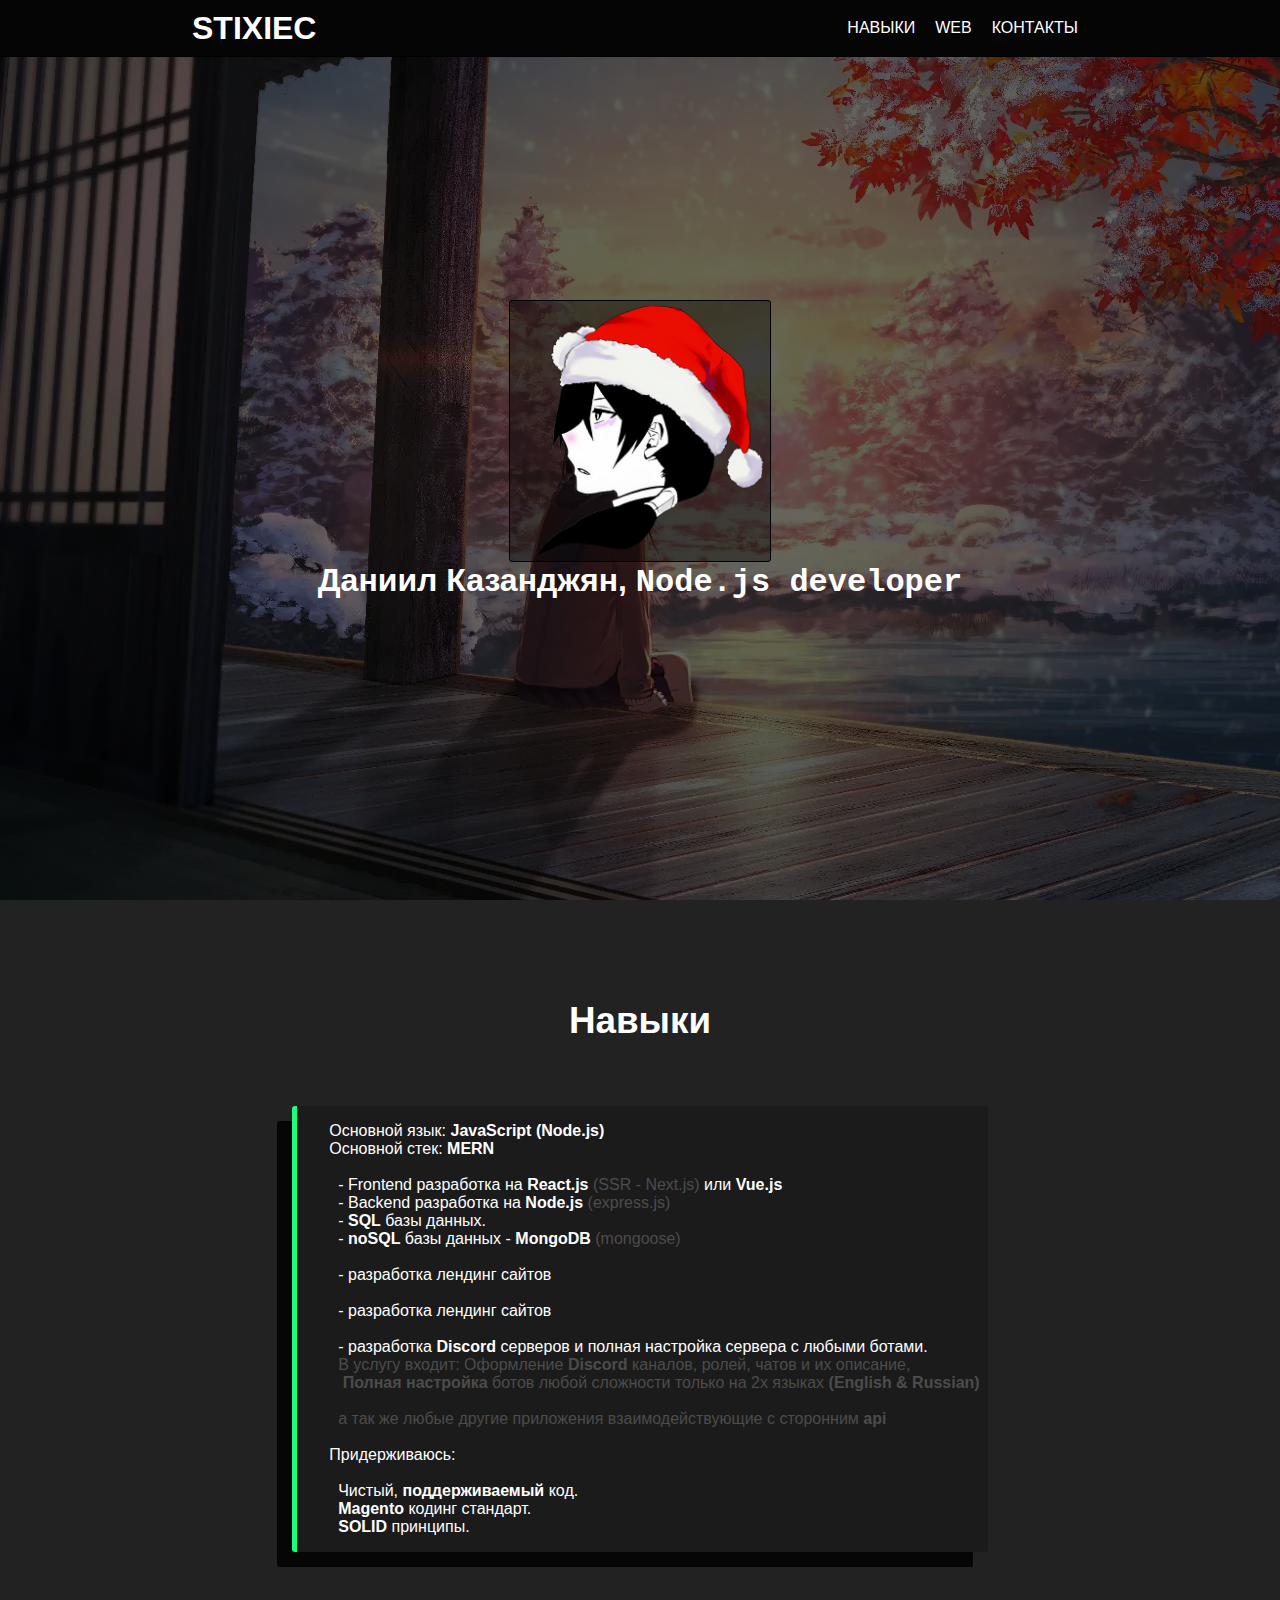
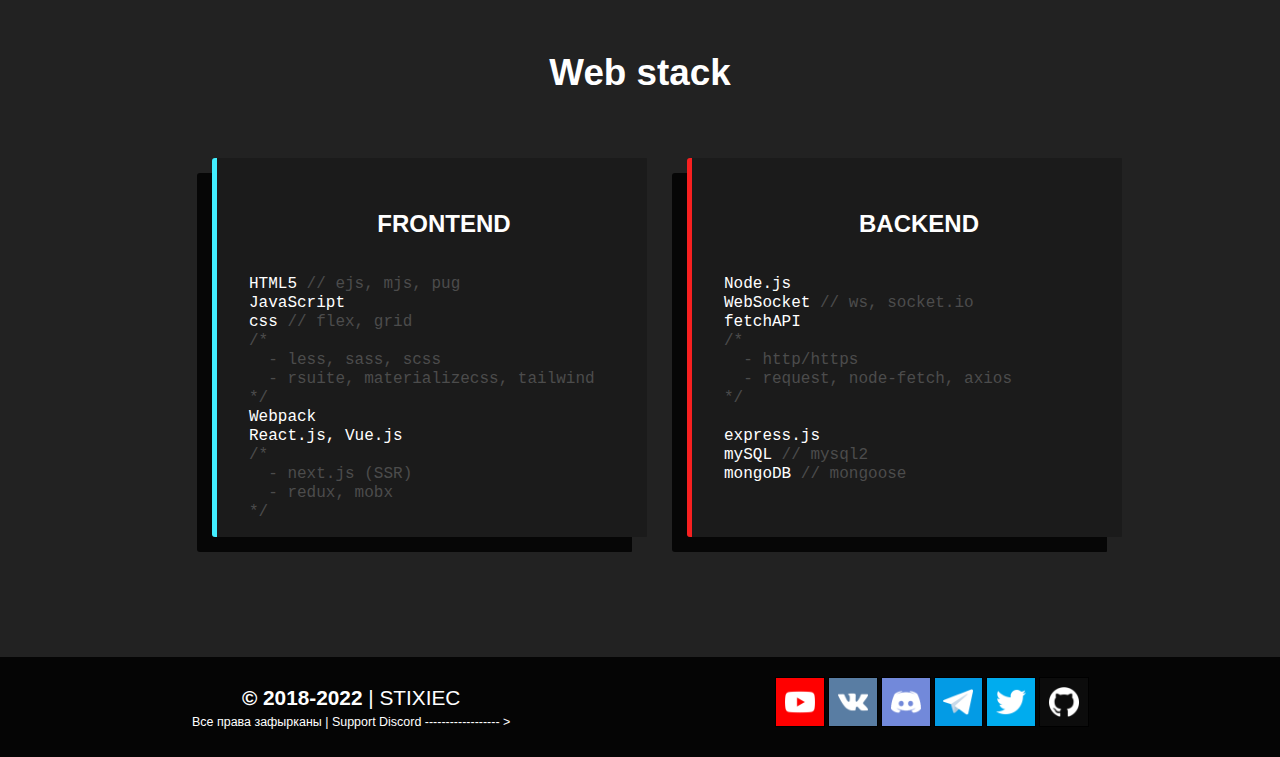
<file: index.html>
<!DOCTYPE html>
<html>
<head>
	<meta charset="UTF-8">
	<meta http-equiv="content-type" content="text/html; charset=UTF-8">
	<meta http-equiv="X-UA-Compatible" content="IE=edge">
	<meta property="og:type" content="website">
	<meta property="og:title" content="Deity STIXIEC">
	<meta property="og:description" content="Node.js web developer.
	No god, no deity, no human.">
	<meta property="og:image" content="https://deitysenpai.team/assets/favicon.png">
	<meta name="twitter:card" content="summary">
	<meta name='freelancehunt' content='83f143d42a524ef' />

	<link rel="shortcut icon" href="./assets/favicon.png" type="image/png">
	<meta name="viewport" content="width=device-width">
	<link rel="stylesheet" href="./styles/main.css">
	<link rel="stylesheet" href="./styles/header.css">
	<link rel="stylesheet" href="./styles/welcome.css">
	<link rel="stylesheet" href="./styles/content.css">
	<link rel="stylesheet" href="./styles/footer.css">
	<link rel="stylesheet" href="./styles/mobile.css">
	<title>Deity STIXIEC</title>
</head>
<body>
	<main id="hook-top">
		<header>
			<div class="container">
				<div class="title">
					<h1 class="title" id="hook-navbtn-top">STIXIEC</h1>
				</div>
				<div class="navbar"><!-- 
					 --><div class="btn" id="hook-navbtn-skills">навыки</div><!-- 
					 --><div class="btn" id="hook-navbtn-webstack">web</div><!-- 
					 --><!-- <div class="btn" id="hook-navbtn-libraries">библиотеки</div> --><!-- 
					 --><div class="btn" id="hook-navbtn-contacts">контакты</div>
				</div>
			</div>
		</header>
		<div id="welcome">
			<div id="avatar">
				<img src="./assets/avatar.webp" alt="avatar" class="image">
				<h1 class="title">Даниил Казанджян, <code>Node.js developer</code></h1>
			</div>
		</div>
		<content class="container">
			
			<div class="section skills center">
				<h2 class="title" id="hook-skills">Навыки</h2>
				<div id="skills" class="subsection card">
					Основной язык: <strong>JavaScript (Node.js)</strong> <br>
					Основной стек: <strong>MERN</strong> <br>
					<br>
					&nbsp;&nbsp;- Frontend разработка на <strong>React.js</strong> <span class="comment">(SSR - Next.js)</span> или <strong>Vue.js</strong> <br>
					&nbsp;&nbsp;- Backend разработка на <strong>Node.js</strong> <span class="comment">(express.js)</span> <br>
					&nbsp;&nbsp;- <strong>SQL</strong> базы данных. <br>
					&nbsp;&nbsp;- <strong>noSQL</strong> базы данных - <strong>MongoDB</strong> <span class="comment">(mongoose)</span> <br>
					<br>
					&nbsp;&nbsp;- разработка лендинг сайтов <br>
					<br>
                    &nbsp;&nbsp;- разработка лендинг сайтов <br>
                    <br>
                    &nbsp;&nbsp;- разработка <strong>Discord</strong> серверов и полная настройка сервера с любыми ботами. <br>
                    &nbsp;&nbsp;<span class="comment">В услугу входит: Оформление <strong>Discord</strong> каналов, ролей, чатов и их описание,</span>
                    <br> 
                    &nbsp;&nbsp;<span class="comment"> <strong>Полная настройка</strong> ботов любой сложности только на 2х языках <strong>(English & Russian)</strong></span> <br> 
                    <br>
					&nbsp;&nbsp;<span class="comment">а так же любые другие приложения взаимодействующие с сторонним <strong>api</strong></span> <br> 
					<br>
					Придерживаюсь: <br> <br>
					&nbsp;&nbsp;Чистый, <strong>поддерживаемый</strong> код. <br>
					&nbsp;&nbsp;<strong>Magento</strong> кодинг стандарт. <br>
					&nbsp;&nbsp;<strong>SOLID</strong> принципы. <br>
				</div>
			</div>

			<div class="section webstack">
				<h2 class="title" id="hook-webstack">Web stack</h2>
				<div class="webstack-container">
					<div id="frontend" class="subsection card">
						<h3 class="title">Frontend</h3>
						<code>
							HTML5 <span class="comment">// ejs, mjs, pug</span> <br>
							JavaScript <br>
							css <span class="comment">// flex, grid</span> <br>
							<span class="comment">
							/*<br>
							&nbsp;&nbsp;- less, sass, scss<br>
							&nbsp;&nbsp;- rsuite, materializecss, tailwind<br>
							*/ 
							</span> <br>
							Webpack<br>
							React.js, Vue.js <br>
							<span class="comment">
							/* <br>
							&nbsp;&nbsp;- next.js (SSR) <br>
							&nbsp;&nbsp;- redux, mobx <br>
							*/ 
							</span> <br>
						</code>
					</div>
					<div id="backend" class="subsection card">
						<h3 class="title">Backend</h3>
						<code>
							Node.js <br>
							WebSocket <span class="comment">// ws, socket.io</span><br>
							fetchAPI <br> 
							<span class="comment">
							/*<br> 
							&nbsp;&nbsp;- http/https <br>
							&nbsp;&nbsp;- request, node-fetch, axios <br>
							*/<br>
							</span> <br>
							express.js <br>
							mySQL <span class="comment">// mysql2</span> <br>
							mongoDB <span class="comment">// mongoose</span> <br>
						</code>
					</div>
				</div>
			</div>

			<!-- <div class="section libraries">
				<h2 class="title" id="hook-libraries">Мои библиотеки</h2>
				<div class="subsection center">
					<h2 class="title">404</h2>
					<code><div class="comment">will be soon... (maybe)</div></code>
				</div>
			</div> -->
		</content>
		<div class="footer-wave"></div>
		<footer class="container">
			<div class="footer-block center">
				<span>
					<strong>© 2018-2022</strong>  | STIXIEC
				</span>
				<span class="footer-text">
					Все права зафырканы | Support Discord ------------------ >
				</span>
			</div>
			<div class="links" id="hook-contacts">
				<a class="link" id="yt" href="link/youtube">
					<div class="logo" id="yt-logo"></div>
				</a>
				<a class="link" id="vk" href="link/vkontakte">
					<div class="logo" id="vk-logo"></div>
				</a>
				<a class="link" id="ds" href="link/discord">
					<div class="logo" id="ds-logo"></div>
				</a>
				<a class="link" id="tg" href="link/telegram">
					<div class="logo" id="tg-logo"></div>
				</a>
				<a class="link" id="tw" href="link/twitter">
					<div class="logo" id="tw-logo"></div>
				</a>
				<a class="link" id="gh" href="link/github">
					<div class="logo" id="gh-logo"></div>
				</a>
			</div>
		</footer>
	</main>
	<script type="text/javascript" src="./js/hooks.js"></script>
	<script type="text/javascript" src="./js/header.js"></script>
	<!-- <script type="text/javascript" src="./js/statistic.js"></script> -->
</body>
</html>
</file>
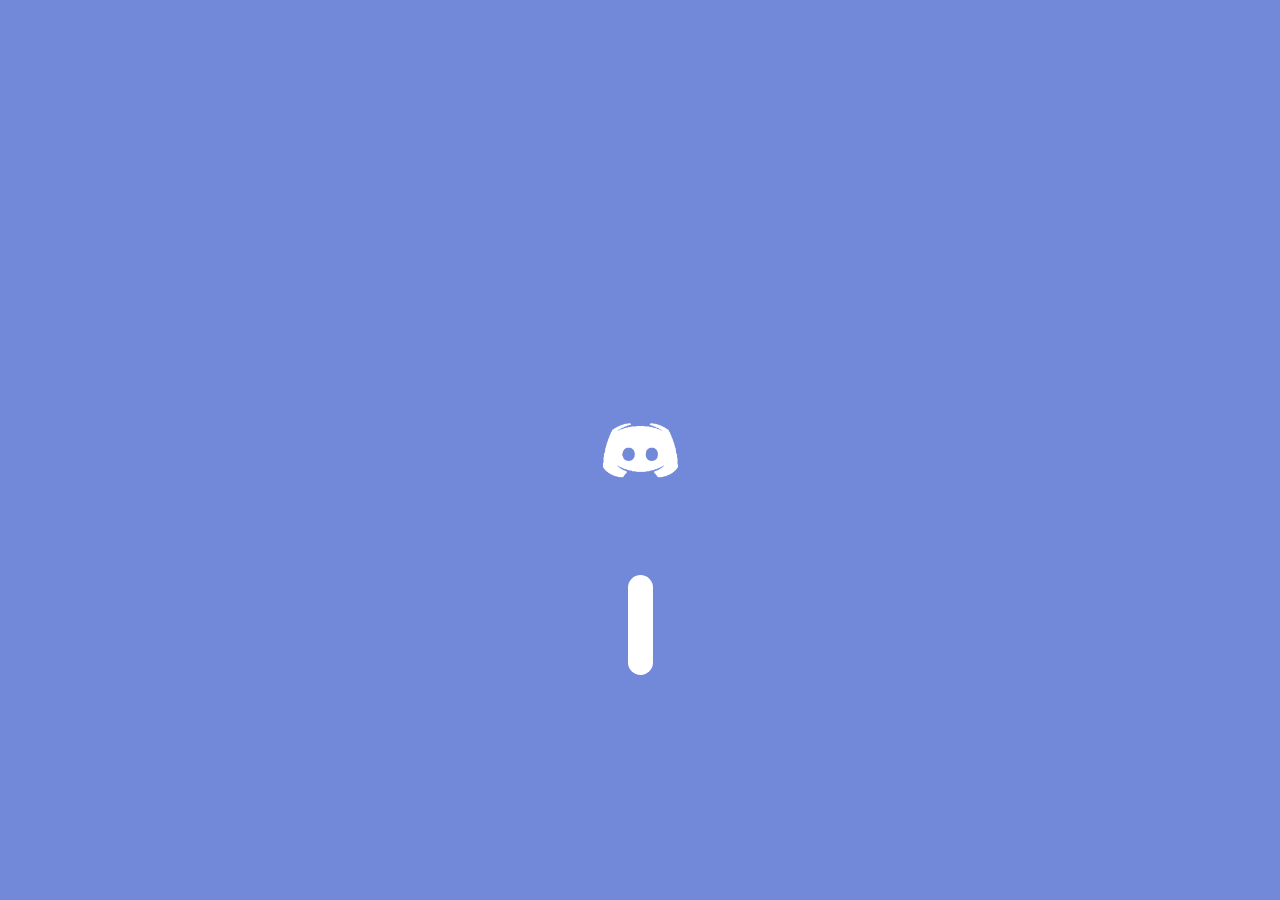
<file: link/discord.html>
<!DOCTYPE html>
<html>
<head>
	<title>discord</title>
	<meta charset="utf-8">
	<link rel="shortcut icon" href="../assets/logo/ds-logo.png" type="image/png">
	<link rel="stylesheet" type="text/css" href="../styles/link.css">
	<meta name="viewport" content="width=device-width">
	<meta http-equiv="refresh" content="5;URL=https://discord.gg/Zj2gxFWnba">
</head>
<body style="background-color: #7289da; background-image: url(../assets/logo/ds-logo.png);">
	<a href="https://discord.gg/Zj2gxFWnba">
		<h1>if you are not redirected click here</h1>
	</a>
	<div class="block"></div>
	<script type="text/javascript" src="../js/statistic.js"></script>
</body>
</html>
</file>
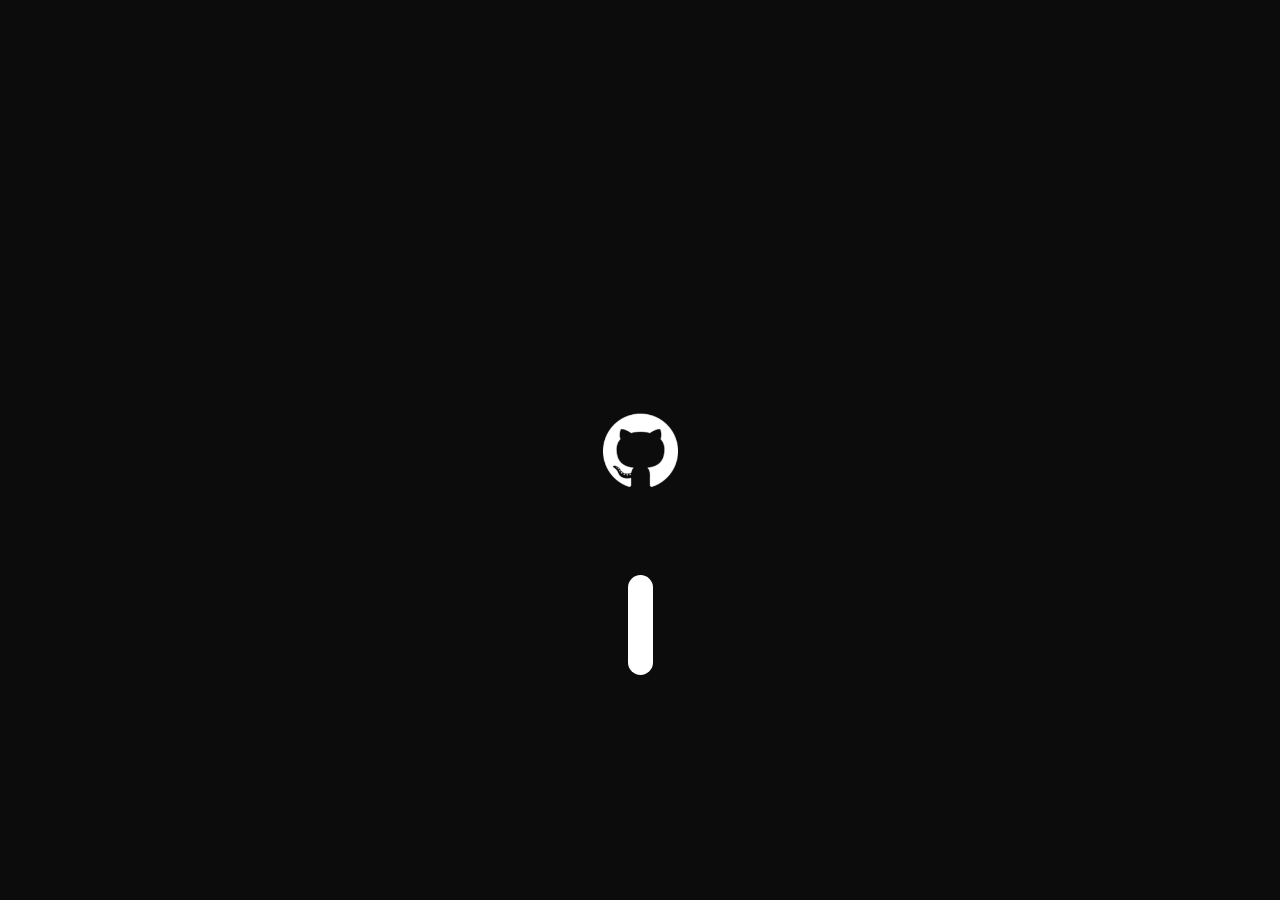
<file: link/github.html>
<!DOCTYPE html>
<html>
<head>
	<title>github</title>
	<meta charset="utf-8">
	<link rel="shortcut icon" href="../assets/logo/gh-logo.png" type="image/png">
	<link rel="stylesheet" type="text/css" href="../styles/link.css">
	<meta name="viewport" content="width=device-width">
	<meta http-equiv="refresh" content="5;URL=https://github.com/st1xiec">
</head>
<body style="background-color: #0c0c0c; background-image: url(../assets/logo/gh-logo.png);">
	<a href="https://github.com/st1xiec">
		<h1>if you are not redirected click here</h1>
	</a>
	<div class="block"></div>
	<script type="text/javascript" src="../js/statistic.js"></script>
</body>
</html>
</file>
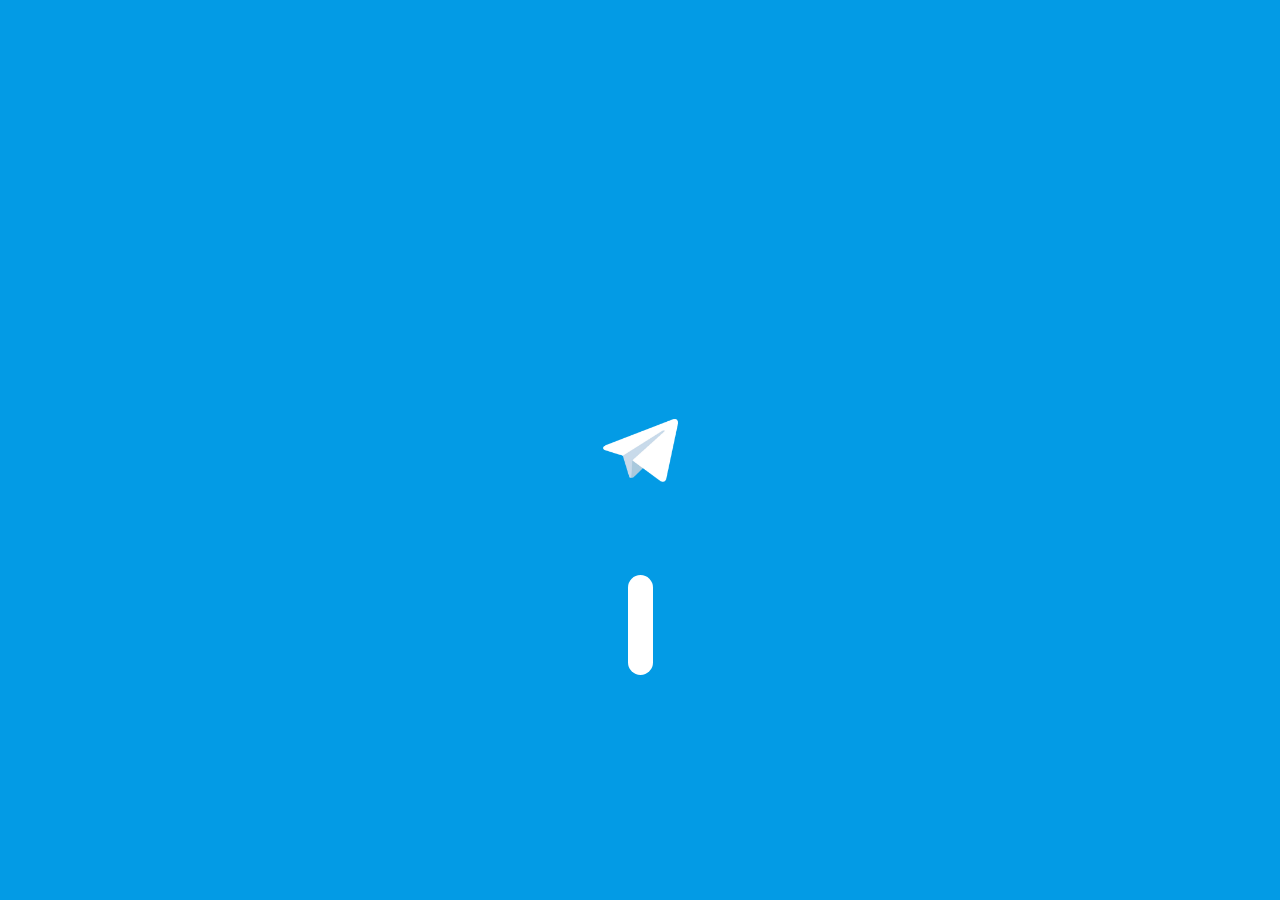
<file: link/telegram.html>
<!DOCTYPE html>
<html>
<head>
	<title>telegram</title>
	<meta charset="utf-8">
	<link rel="shortcut icon" href="../assets/logo/tg-logo.png" type="image/png">
	<link rel="stylesheet" type="text/css" href="../styles/link.css">
	<meta name="viewport" content="width=device-width">
	<meta http-equiv="refresh" content="5;URL=https://t.me/stixiec">
</head>
<body style="background-color: #039be5; background-image: url(../assets/logo/tg-logo.png);">
	<a href="https://t.me/stixiec">
		<h1>if you are not redirected click here</h1>
	</a>
	<div class="block"></div>
	<script type="text/javascript" src="../js/statistic.js"></script>
</body>
</html>
</file>
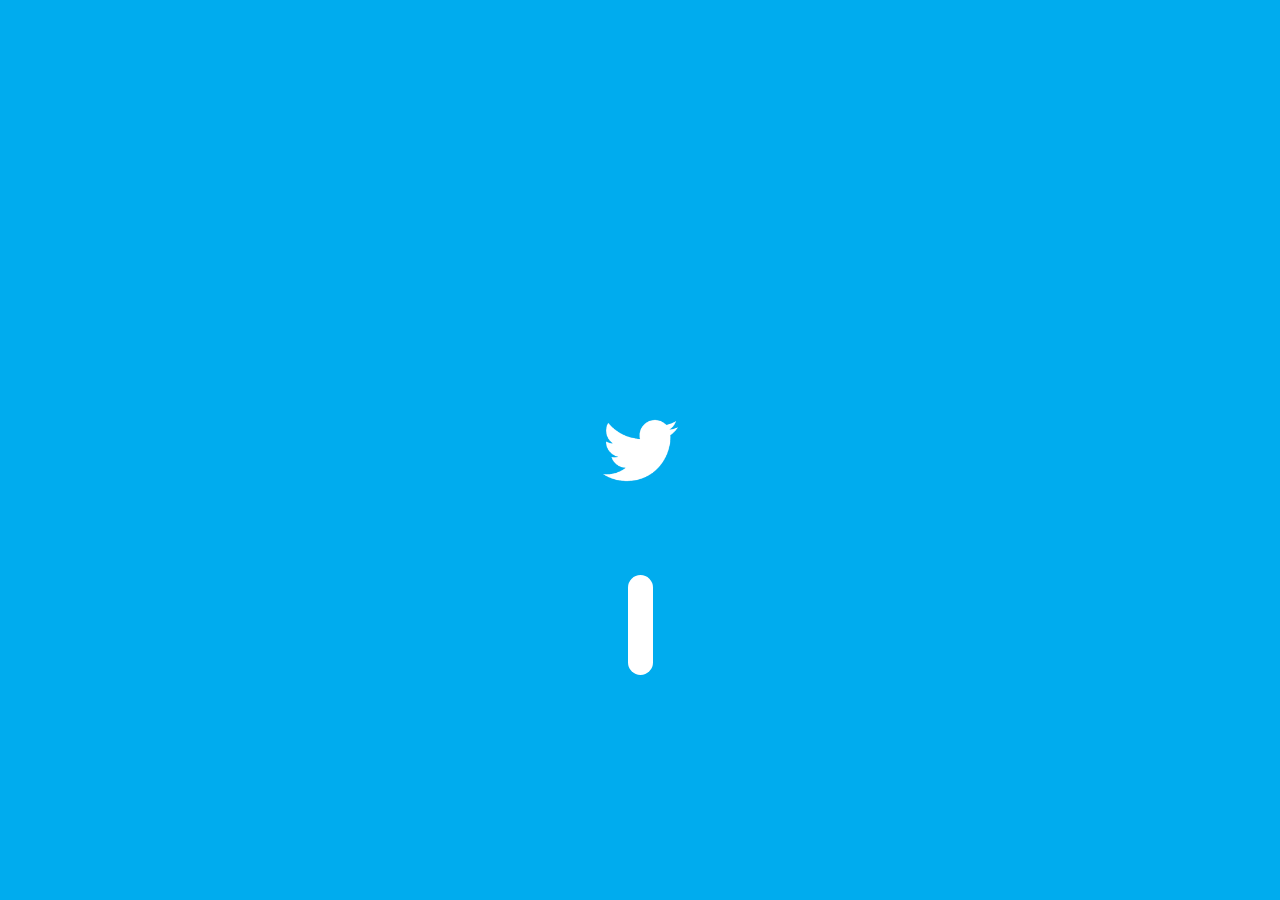
<file: link/twitter.html>
<!DOCTYPE html>
<html>
<head>
	<title>twitter</title>
	<meta charset="utf-8">
	<link rel="shortcut icon" href="../assets/logo/tw-logo.png" type="image/png">
	<link rel="stylesheet" type="text/css" href="../styles/link.css">
	<meta name="viewport" content="width=device-width">
	<meta http-equiv="refresh" content="5;URL=https://twitter.com/stixiec1">
</head>
<body style="background-color: #00acee; background-image: url(../assets/logo/tw-logo.png);">
	<a href="https://twitter.com/stixiec1">
		<h1>if you are not redirected click here</h1>
	</a>
	<div class="block"></div>
	<script type="text/javascript" src="../js/statistic.js"></script>
</body>
</html>
</file>
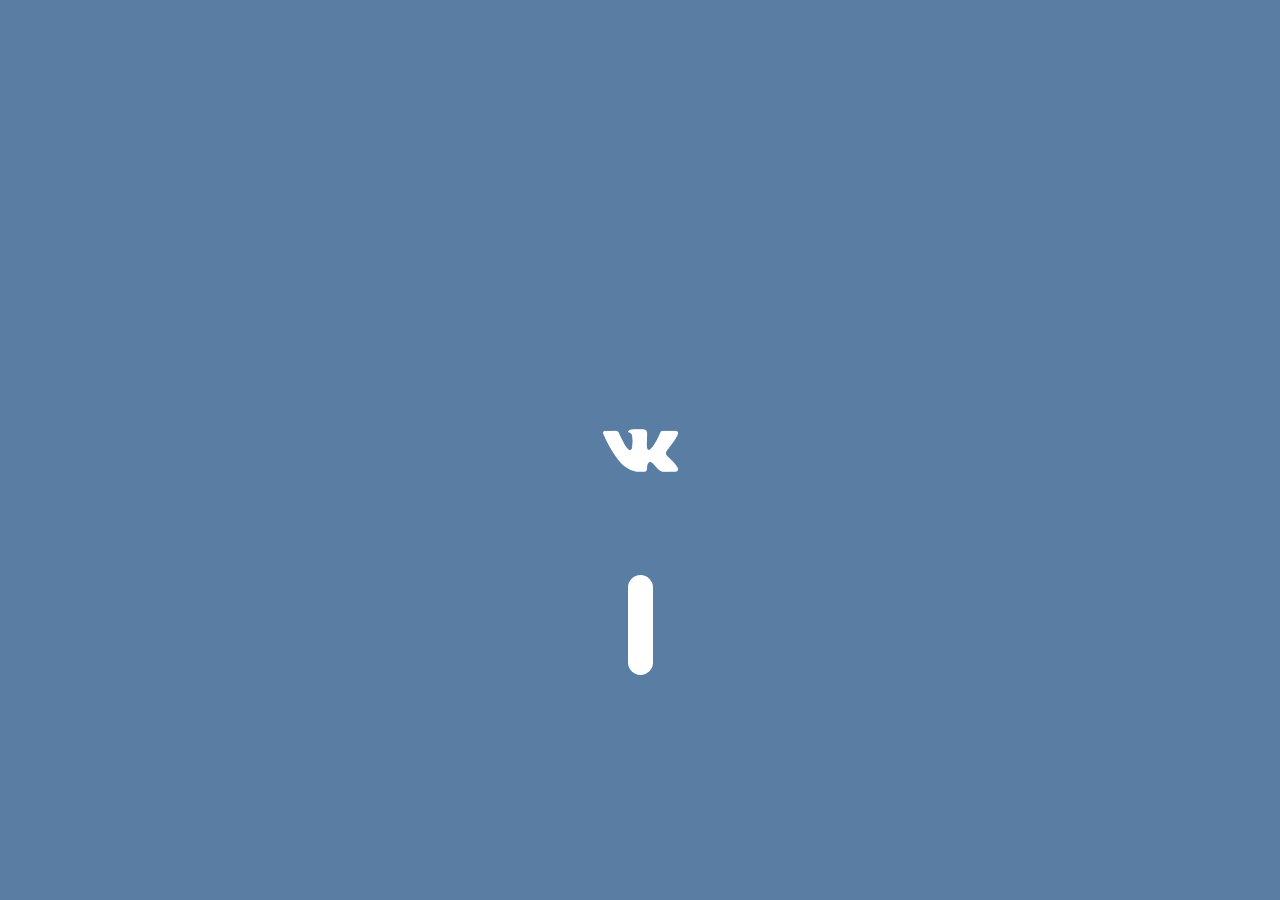
<file: link/vkontakte.html>
<!DOCTYPE html>
<html>
<head>
	<title>vkontakte</title>
	<meta charset="utf-8">
	<link rel="shortcut icon" href="../assets/logo/vk-logo.png" type="image/png">
	<link rel="stylesheet" type="text/css" href="../styles/link.css">
	<meta name="viewport" content="width=device-width">
	<meta http-equiv="refresh" content="5;URL=https://vk.com/stixiec">
</head>
<body style="background-color: #597da3; background-image: url(../assets/logo/vk-logo.png);">
	<a href="https://vk.com/stixiec">
		<h1>if you are not redirected click here</h1>
	</a>
	<div class="block"></div>
	<script type="text/javascript" src="../js/statistic.js"></script>
</body>
</html>
</file>
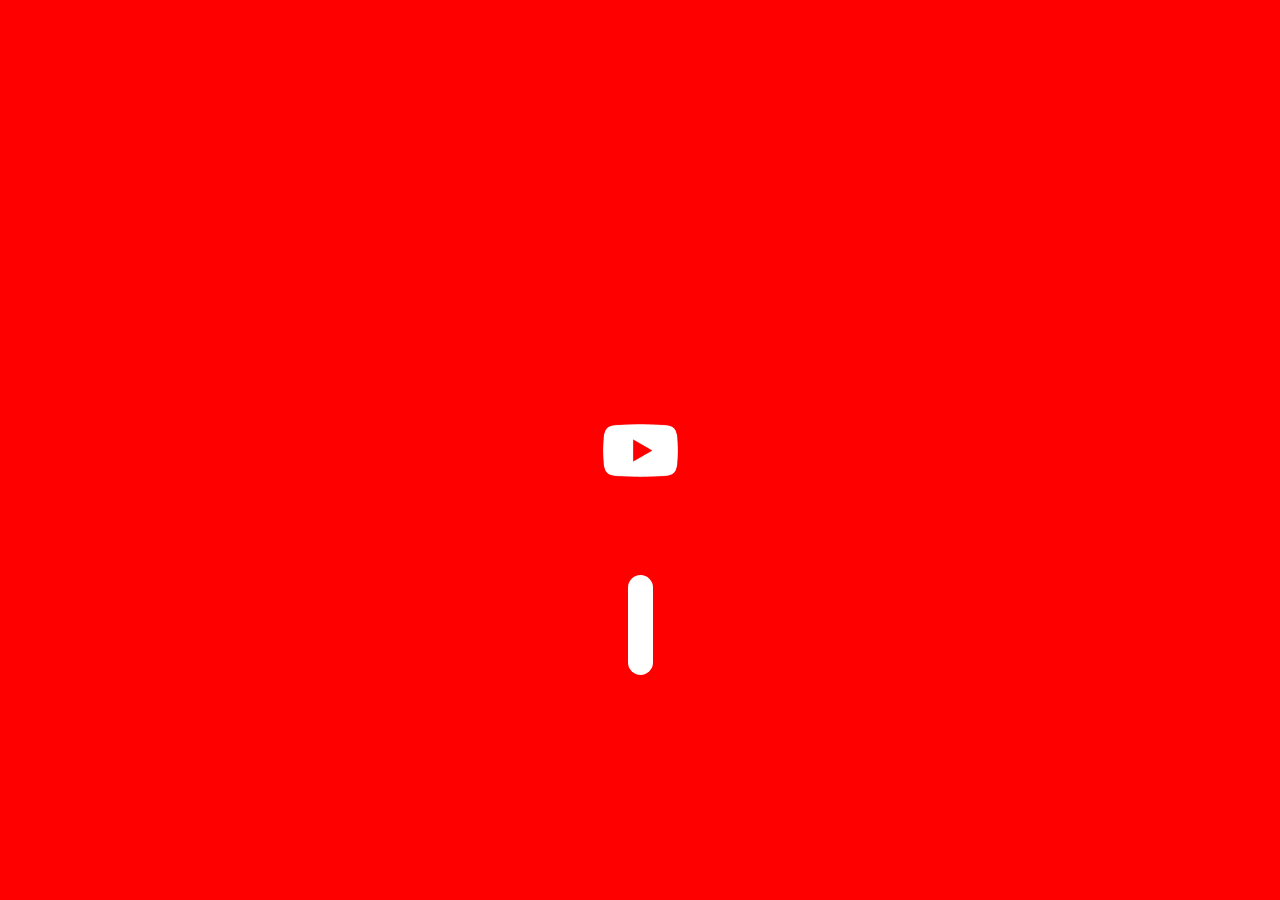
<file: link/youtube.html>
<!DOCTYPE html>
<html>
<head>
	<title>youtube</title>
	<meta charset="utf-8">
	<link rel="shortcut icon" href="../assets/logo/yt-logo.png" type="image/png">
	<link rel="stylesheet" type="text/css" href="../styles/link.css">
	<meta name="viewport" content="width=device-width">
	<meta http-equiv="refresh" content="5;URL=https://www.youtube.com/channel/UCnKqVCu66A2rLkJysF5OKFA">
</head>
<body style="background-color: #FF0000; background-image: url(../assets/logo/yt-logo.png);">
	<a href="https://www.youtube.com/channel/UCnKqVCu66A2rLkJysF5OKFA">
		<h1>if you are not redirected click here</h1>
	</a>
	<div class="block"></div>
	<script type="text/javascript" src="../js/statistic.js"></script>
</body>
</html>
</file>
<file: styles/main.css>
* {
	margin: 0;
	padding: 0;
	transition: all .3s;
}

html, body {
	min-width: 1120px;
}

main {
	width: 100%;
  height: 100%;
	background-color: #222222;
	font-family: sans-serif;
	color: white;
	font-size: 16px;
}

::-webkit-scrollbar {
	width: 3px;
	color: white;
}

::-webkit-scrollbar-thumb {
	background: black;
}

::-webkit-scrollbar-track {
	background: white;
}

.container {
	max-width: 100%;
	height: 100%;
	padding-left: 15%;
	padding-right: 15%;
	display: flex;
}

code {
	font-family: source-code-pro, Menlo, Monaco, Consolas, 'Courier New', monospace;
}

.comment {
	color: #4c4c4c;
}

.title {
	text-align: center;
}

.card {
	border-radius: 3px 1px 1px 3px;
	border-left: 5px solid white;
	transition: box-shadow .2s;
	min-width: 40%;
	box-shadow: -15px 15px #060606;
}

.card:hover {
}

.center {
	display: flex;
	justify-content: center;
	align-items: center;
	flex-direction: column;
}
</file>
<file: styles/header.css>
header {
	height: 2.5em;
	min-width: 100%;
	background-color: rgba(0, 0, 0, 0.6);
	position: fixed;
	outline: 1px solid black;
	transition: color .3s, background-color .3s, height .3s;
}

header .title{
	display: flex;
	align-items: center;
	justify-content: center;
	user-select: none;
	cursor: pointer;
}

header:hover, .header-scrolled {
	background-color: #050505;
	height: 3.5em;
}

.navbar {
	margin-left: auto;
	order: 2;
}

.btn {
	display: inline-flex;
	align-items: center;
	justify-content: center;	

	cursor: pointer;
	user-select: none;

	font-size: 1em;
	padding-left: 10px;
	padding-right: 10px;
	height: 100%;
	text-transform: uppercase;

	transition: background-color .1s, color .1s;
}

.btn:hover {
	background-color: white;
	color: black;
}
</file>
<file: styles/welcome.css>
#welcome {
	min-width: 100%;
	min-height: 100vh;
	display: flex;
	flex-direction: column;
	align-items: center;
	justify-content: center;
	transition: min-height .2s;
	background-size: cover;

	background: linear-gradient(rgba(0, 0, 0, 0.6), rgba(0, 0, 0, 0.6)), url(../assets/wallpaper.webp) no-repeat;
	background-attachment: fixed;
	background-position: left bottom;
}



#avatar {
	display: flex;
	justify-content: center;
	align-items: center;
	flex-direction: column;
}

#avatar .image{
	width: 250px;
	height: 250px;
	border: 1px solid black;
	background-color: rgba(0, 0, 0, 0.4);
	padding: 5px;
	border-radius: 3px;
}
</file>
<file: styles/content.css>
content {
	flex-direction: column;
}

.section {
	width: 100%;
	margin-top: 100px;
}

.section > .title {
	font-size: 2.3em;
	margin-bottom: 64px;
} 

.subsection > .title {
	margin-bottom: 36px;
}

.webstack-container {
	min-width: 950px;
}

.subsection {
	font-family: Roboto Condensed,Source Sans Pro,Calibri,Arial,sans-serif;
	background-color: rgba(0,0,0,.2);
	padding: 16px 8px 16px 32px;
	min-width: 390px;
}

.webstack > div {
	display: flex;
	justify-content: space-around;
}

#frontend { border-left-color: #42eeff; }
#backend { border-left-color: #f72020; }
#skills { border-left-color: #1cfc7e; }

.webstack .subsection > .title {
	text-transform: uppercase;
	margin-top: 36px;
	text-align: center;
	font-size: 1.5em;
}
</file>
<file: styles/footer.css>
footer {
	margin-top: 120px;
	max-width: 100%;
	min-height: 100px;
	background-color: #050505;
	display: flex;
	align-items: center;
	font-size: 1.3em;
}

.footer-block {
	display: flex;
	flex-direction: column;
}

.footer-text {
	font-size: .6em;
	margin-top: 5px;
}

.links {
	margin-left: auto;
	order: 2;
	text-align: right;
}

.link{
	height: 2.3em;
	width: 2.3em;
	display: inline-flex;
	justify-content: center;
	align-items: center;
	float: left;
	margin-left: 5px;
	margin-bottom: 10px;
	outline: 1px solid black;
}

.logo{
	background-size: contain;
	background-position: center;
	background-repeat: no-repeat;
	background-size: contain;
	height: 30px;
	width: 30px;
	transition: height .1s, width .1s;
}

.link:hover > .logo {
	height: 34px;
	width: 34px;
}

#yt{ background-color: #FF0000; }
#yt-logo{ background-image: url(../assets/logo/yt-logo.png); }

#ds{ background-color: #7289da; }
#ds-logo{ background-image: url(../assets/logo/ds-logo.png); }

#vk{ background-color: #597da3; }
#vk-logo{ background-image: url(../assets/logo/vk-logo.png); }

#tw{ background-color: #00acee; }
#tw-logo{ background-image: url(../assets/logo/tw-logo.png); }

#tg{ background-color: #039be5; }
#tg-logo{ background-image: url(../assets/logo/tg-logo.png); }

#gh{ background-color: #0c0c0c; }
#gh-logo{ background-image: url(../assets/logo/gh-logo.png); }
</file>
<file: styles/mobile.css>
@media only screen and (max-width: 900px) {
	html, body {
		min-width: unset;
	}
	main {
		font-size: 14px;
	}
	header {
		display: none;
		justify-content: center;
	}
	.navbar {
		display: none;
	}
	.container {
		padding-left: 5%;
		padding-right: 5%;
	}
	.webstack > * {
		display: flex;
		flex-direction: column;
		justify-content: center;
	}
	.card {
		box-shadow: unset;
		border: unset;
	}
	.card:hover {
		box-shadow: unset;
	}
	footer {
		margin-top: 80px;
		display: flex;
		flex-direction: column;
		justify-content: center;
		padding-top: 20px;
	}
	.links {
		order: unset;
		margin: unset;
		margin-top: 30px;
	}
	.webstack-container {
		min-width: unset;
	}
	.section {
		margin-top: 80px;
	}
	.subsection {
		min-width: unset;
	}
	.section .title {
		margin-bottom: 10px; 
	}
	.webstack .subsection {
		margin-bottom: 12px;
	}
	.skills .card {
		border-left: 2px solid #1cfc7e;
	}
	#frontend .title { 
		color: #42eeff;
		margin-top: unset;
		 
	}
	#backend .title { 
		color: #f72020; 
		margin-top: unset; 
	}
}
</file>
<file: styles/link.css>
* {
	margin: 0;
	padding: 0;
}

html, body {
	height: 100%;
}

body {
	display: flex;
	align-items: center;
	justify-content: center;
	flex-direction: column;
	height: 100%;
	width: 100%;
	font-family: sans-serif;
	font-size: 25px;
	background-size: 3em;
	background-repeat: no-repeat;
	background-position: center;
}

a {
	text-decoration: none;
	color: unset;
}

h1 {
	text-transform: uppercase;
	color: white;
	overflow: hidden;
	height: 0;
	animation: enable-btn 6s forwards;
	text-align: center;
}

@keyframes enable-btn {
	99% { height: 0; overflow: hidden; }
	to { height: 0px; overflow: unset; };
}

h1:hover {
	text-decoration: underline;
}

.block {
	width: 1em;
	height: 4em;
	background-color: white;
	margin-top: 14em;
	animation: float 6s ease-in-out infinite;
	border-radius: 15px;
}

@keyframes float {
	0% {
		box-shadow: 2em 2em white;
		transform: translatey(0px);
	}
	25% {
		box-shadow: -2em 2em white;
		transform: translatey(15px);
	}
	50% {
		box-shadow: -2em -2em white;
		transform: translatey(-30px);
	}
	75% {
		box-shadow: 2em -2em white;
		transform: translatey(15px);	
	}
	100% {
		box-shadow: 2em 2em white;
		transform: translatey(0px);
	}
}

@media only screen and (max-width: 768px) {
	h1 { font-size: 1.2em; }
}
</file>
